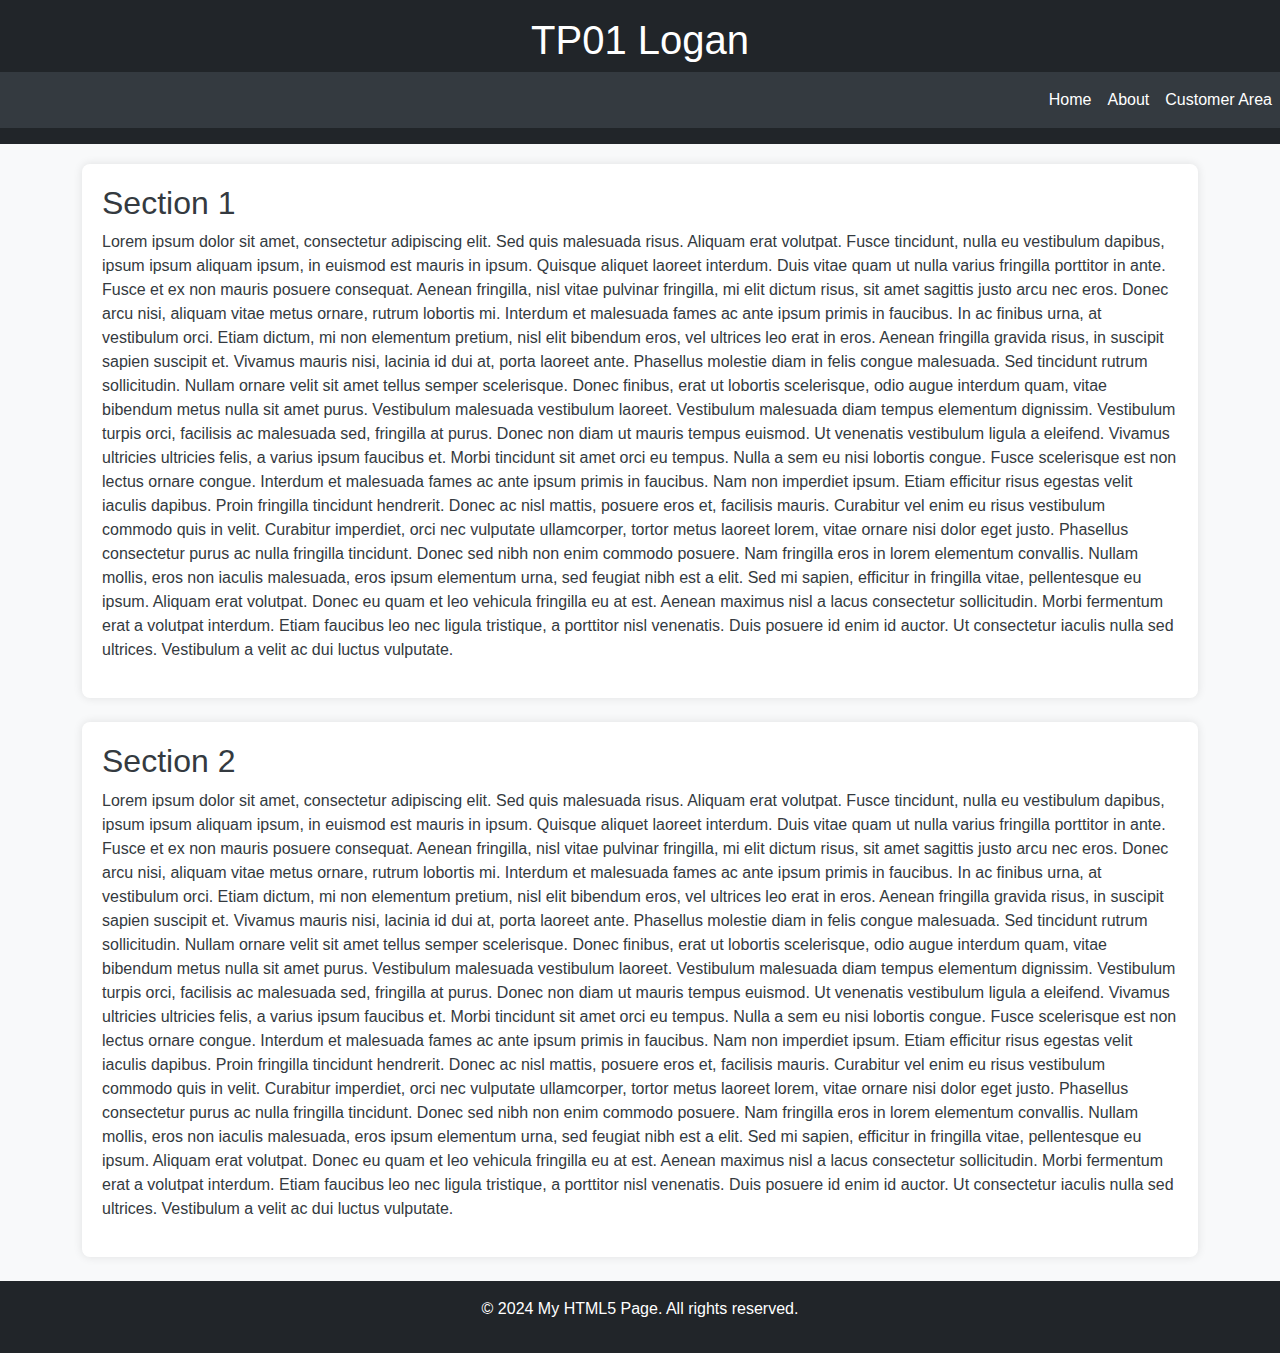
<file: index.html>
<!DOCTYPE html>
<html lang="en">
<head>
  <meta charset="UTF-8">
  <meta name="viewport" content="width=device-width, initial-scale=1.0">
  <title>Main TP01 Page</title>
  <link rel="stylesheet" href="https://cdn.jsdelivr.net/npm/bootstrap@5.3.0/dist/css/bootstrap.min.css">
  <link rel="stylesheet" href="styles.css">
</head>
<body>

  <header class="bg-dark text-white text-center py-3">
    <h1>TP01 Logan</h1>
    <nav class="navbar navbar-expand-lg navbar-dark justify-content-end"">
      <ul class="navbar-nav">
        <li class="nav-item"><a href="index.html" class="nav-link text-white">Home</a></li>
        <li class="nav-item"><a href="about.html" class="nav-link text-white">About</a></li>
        <li class="nav-item"><a href="form.html" class="nav-link text-white">Customer Area</a></li>
      </ul>
    </nav>
  </header>

  <main class="container">
    <section id="section1" class="mb-4">
      <h2>Section 1</h2>
      <p>

        Lorem ipsum dolor sit amet, consectetur adipiscing elit. Sed quis malesuada risus. Aliquam erat volutpat. Fusce tincidunt, nulla eu vestibulum dapibus, ipsum ipsum aliquam ipsum, in euismod est mauris in ipsum. Quisque aliquet laoreet interdum. Duis vitae quam ut nulla varius fringilla porttitor in ante. Fusce et ex non mauris posuere consequat. Aenean fringilla, nisl vitae pulvinar fringilla, mi elit dictum risus, sit amet sagittis justo arcu nec eros. Donec arcu nisi, aliquam vitae metus ornare, rutrum lobortis mi. Interdum et malesuada fames ac ante ipsum primis in faucibus. In ac finibus urna, at vestibulum orci. Etiam dictum, mi non elementum pretium, nisl elit bibendum eros, vel ultrices leo erat in eros.

        Aenean fringilla gravida risus, in suscipit sapien suscipit et. Vivamus mauris nisi, lacinia id dui at, porta laoreet ante. Phasellus molestie diam in felis congue malesuada. Sed tincidunt rutrum sollicitudin. Nullam ornare velit sit amet tellus semper scelerisque. Donec finibus, erat ut lobortis scelerisque, odio augue interdum quam, vitae bibendum metus nulla sit amet purus. Vestibulum malesuada vestibulum laoreet.

        Vestibulum malesuada diam tempus elementum dignissim. Vestibulum turpis orci, facilisis ac malesuada sed, fringilla at purus. Donec non diam ut mauris tempus euismod. Ut venenatis vestibulum ligula a eleifend. Vivamus ultricies ultricies felis, a varius ipsum faucibus et. Morbi tincidunt sit amet orci eu tempus. Nulla a sem eu nisi lobortis congue. Fusce scelerisque est non lectus ornare congue. Interdum et malesuada fames ac ante ipsum primis in faucibus. Nam non imperdiet ipsum. Etiam efficitur risus egestas velit iaculis dapibus.

        Proin fringilla tincidunt hendrerit. Donec ac nisl mattis, posuere eros et, facilisis mauris. Curabitur vel enim eu risus vestibulum commodo quis in velit. Curabitur imperdiet, orci nec vulputate ullamcorper, tortor metus laoreet lorem, vitae ornare nisi dolor eget justo. Phasellus consectetur purus ac nulla fringilla tincidunt. Donec sed nibh non enim commodo posuere. Nam fringilla eros in lorem elementum convallis.

        Nullam mollis, eros non iaculis malesuada, eros ipsum elementum urna, sed feugiat nibh est a elit. Sed mi sapien, efficitur in fringilla vitae, pellentesque eu ipsum. Aliquam erat volutpat. Donec eu quam et leo vehicula fringilla eu at est. Aenean maximus nisl a lacus consectetur sollicitudin. Morbi fermentum erat a volutpat interdum. Etiam faucibus leo nec ligula tristique, a porttitor nisl venenatis. Duis posuere id enim id auctor. Ut consectetur iaculis nulla sed ultrices. Vestibulum a velit ac dui luctus vulputate. </p>
    </section>

    <section id="section2" class="mb-4">
      <h2>Section 2</h2>
      <p>

        Lorem ipsum dolor sit amet, consectetur adipiscing elit. Sed quis malesuada risus. Aliquam erat volutpat. Fusce tincidunt, nulla eu vestibulum dapibus, ipsum ipsum aliquam ipsum, in euismod est mauris in ipsum. Quisque aliquet laoreet interdum. Duis vitae quam ut nulla varius fringilla porttitor in ante. Fusce et ex non mauris posuere consequat. Aenean fringilla, nisl vitae pulvinar fringilla, mi elit dictum risus, sit amet sagittis justo arcu nec eros. Donec arcu nisi, aliquam vitae metus ornare, rutrum lobortis mi. Interdum et malesuada fames ac ante ipsum primis in faucibus. In ac finibus urna, at vestibulum orci. Etiam dictum, mi non elementum pretium, nisl elit bibendum eros, vel ultrices leo erat in eros.

        Aenean fringilla gravida risus, in suscipit sapien suscipit et. Vivamus mauris nisi, lacinia id dui at, porta laoreet ante. Phasellus molestie diam in felis congue malesuada. Sed tincidunt rutrum sollicitudin. Nullam ornare velit sit amet tellus semper scelerisque. Donec finibus, erat ut lobortis scelerisque, odio augue interdum quam, vitae bibendum metus nulla sit amet purus. Vestibulum malesuada vestibulum laoreet.

        Vestibulum malesuada diam tempus elementum dignissim. Vestibulum turpis orci, facilisis ac malesuada sed, fringilla at purus. Donec non diam ut mauris tempus euismod. Ut venenatis vestibulum ligula a eleifend. Vivamus ultricies ultricies felis, a varius ipsum faucibus et. Morbi tincidunt sit amet orci eu tempus. Nulla a sem eu nisi lobortis congue. Fusce scelerisque est non lectus ornare congue. Interdum et malesuada fames ac ante ipsum primis in faucibus. Nam non imperdiet ipsum. Etiam efficitur risus egestas velit iaculis dapibus.

        Proin fringilla tincidunt hendrerit. Donec ac nisl mattis, posuere eros et, facilisis mauris. Curabitur vel enim eu risus vestibulum commodo quis in velit. Curabitur imperdiet, orci nec vulputate ullamcorper, tortor metus laoreet lorem, vitae ornare nisi dolor eget justo. Phasellus consectetur purus ac nulla fringilla tincidunt. Donec sed nibh non enim commodo posuere. Nam fringilla eros in lorem elementum convallis.

        Nullam mollis, eros non iaculis malesuada, eros ipsum elementum urna, sed feugiat nibh est a elit. Sed mi sapien, efficitur in fringilla vitae, pellentesque eu ipsum. Aliquam erat volutpat. Donec eu quam et leo vehicula fringilla eu at est. Aenean maximus nisl a lacus consectetur sollicitudin. Morbi fermentum erat a volutpat interdum. Etiam faucibus leo nec ligula tristique, a porttitor nisl venenatis. Duis posuere id enim id auctor. Ut consectetur iaculis nulla sed ultrices. Vestibulum a velit ac dui luctus vulputate. </p>
    </section>
  </main>

  <footer class="bg-dark text-white text-center py-3">
    <p>&copy; 2024 My HTML5 Page. All rights reserved.</p>
  </footer>

</body>
</html>
</file>
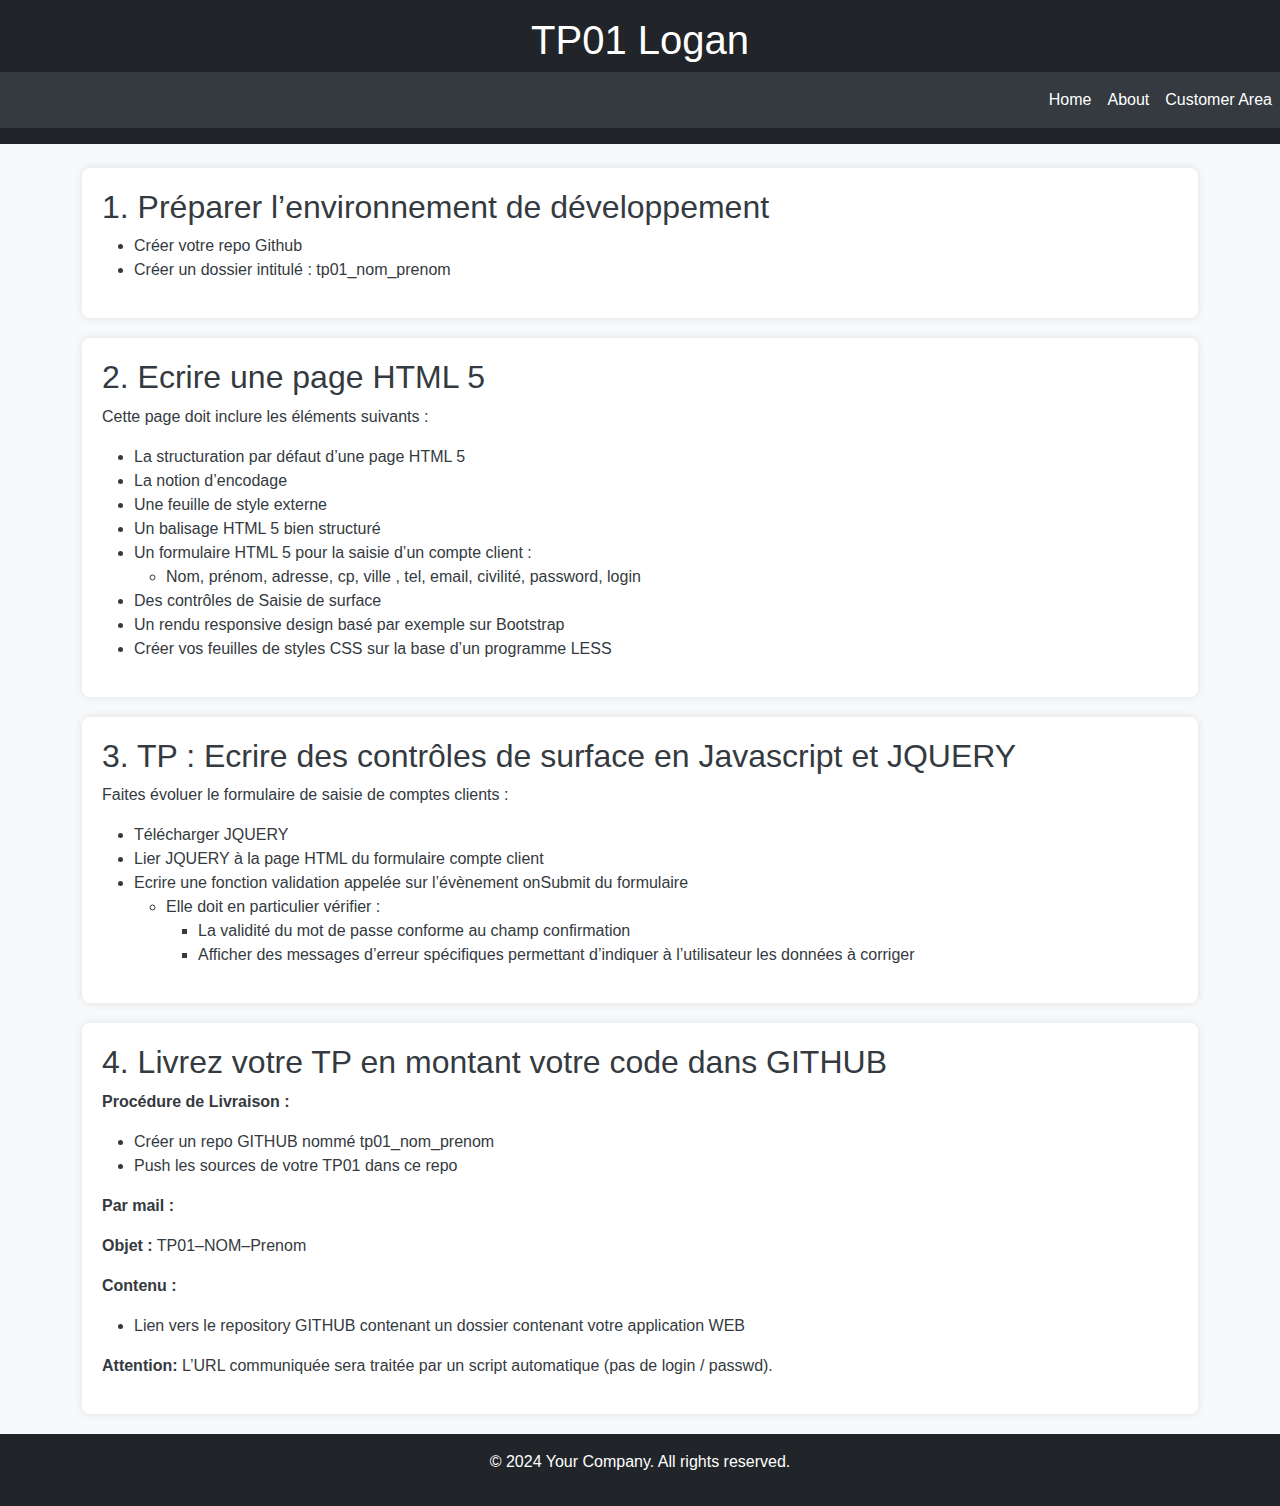
<file: about.html>
<!DOCTYPE html>
<html lang="en">
<head>
  <meta charset="UTF-8">
  <meta name="viewport" content="width=device-width, initial-scale=1.0">
  <title>About TP01</title>
  <link rel="stylesheet" href="https://cdn.jsdelivr.net/npm/bootstrap@5.3.0/dist/css/bootstrap.min.css">
  <link rel="stylesheet" href="styles.css">
</head>
<body>

  <header class="bg-dark text-white text-center py-3">
    <h1>TP01 Logan</h1>
    <nav class="navbar navbar-expand-lg navbar-dark justify-content-end"">
      <ul class="navbar-nav">
        <li class="nav-item"><a href="index.html" class="nav-link text-white">Home</a></li>
        <li class="nav-item"><a href="about.html" class="nav-link text-white">About</a></li>
        <li class="nav-item"><a href="form.html" class="nav-link text-white">Customer Area</a></li>
      </ul>
    </nav>
  </header>

  <main class="container mt-4">
    <section>
      <h2>1. Préparer l’environnement de développement</h2>
      <ul>
        <li>Créer votre repo Github</li>
        <li>Créer un dossier intitulé : tp01_nom_prenom</li>
      </ul>
    </section>

    <section>
      <h2>2. Ecrire une page HTML 5</h2>
      <p>Cette page doit inclure les éléments suivants :</p>
      <ul>
        <li>La structuration par défaut d’une page HTML 5</li>
        <li>La notion d’encodage</li>
        <li>Une feuille de style externe</li>
        <li>Un balisage HTML 5 bien structuré</li>
        <li>Un formulaire HTML 5 pour la saisie d’un compte client :</li>
        <ul>
          <li>Nom, prénom, adresse, cp, ville , tel, email, civilité, password, login</li>
        </ul>
        <li>Des contrôles de Saisie de surface</li>
        <li>Un rendu responsive design basé par exemple sur Bootstrap</li>
        <li>Créer vos feuilles de styles CSS sur la base d’un programme LESS</li>
      </ul>
    </section>

    <section>
      <h2>3. TP : Ecrire des contrôles de surface en Javascript et JQUERY</h2>
      <p>Faites évoluer le formulaire de saisie de comptes clients :</p>
      <ul>
        <li>Télécharger JQUERY</li>
        <li>Lier JQUERY à la page HTML du formulaire compte client</li>
        <li>Ecrire une fonction validation appelée sur l’évènement onSubmit du formulaire</li>
        <ul>
          <li>Elle doit en particulier vérifier :</li>
          <ul>
            <li>La validité du mot de passe conforme au champ confirmation</li>
            <li>Afficher des messages d’erreur spécifiques permettant d’indiquer à l’utilisateur les données à corriger</li>
          </ul>
        </ul>
      </ul>
    </section>

    <section>
      <h2>4. Livrez votre TP en montant votre code dans GITHUB</h2>
      <p><strong>Procédure de Livraison :</strong></p>
      <ul>
        <li>Créer un repo GITHUB nommé tp01_nom_prenom</li>
        <li>Push les sources de votre TP01 dans ce repo</li>
      </ul>

      <p><strong>Par mail :</strong></p>
      <p><strong>Objet :</strong> TP01–NOM–Prenom</p>
      <p><strong>Contenu :</strong></p>
      <ul>
        <li>Lien vers le repository GITHUB contenant un dossier contenant votre application WEB</li>
      </ul>

      <p><strong>Attention:</strong> L’URL communiquée sera traitée par un script automatique (pas de login / passwd).</p>
    </section>

  </main>

  <footer class="bg-dark text-white text-center py-3">
    <p>&copy; 2024 Your Company. All rights reserved.</p>
  </footer>

</body>
</html>
</file>
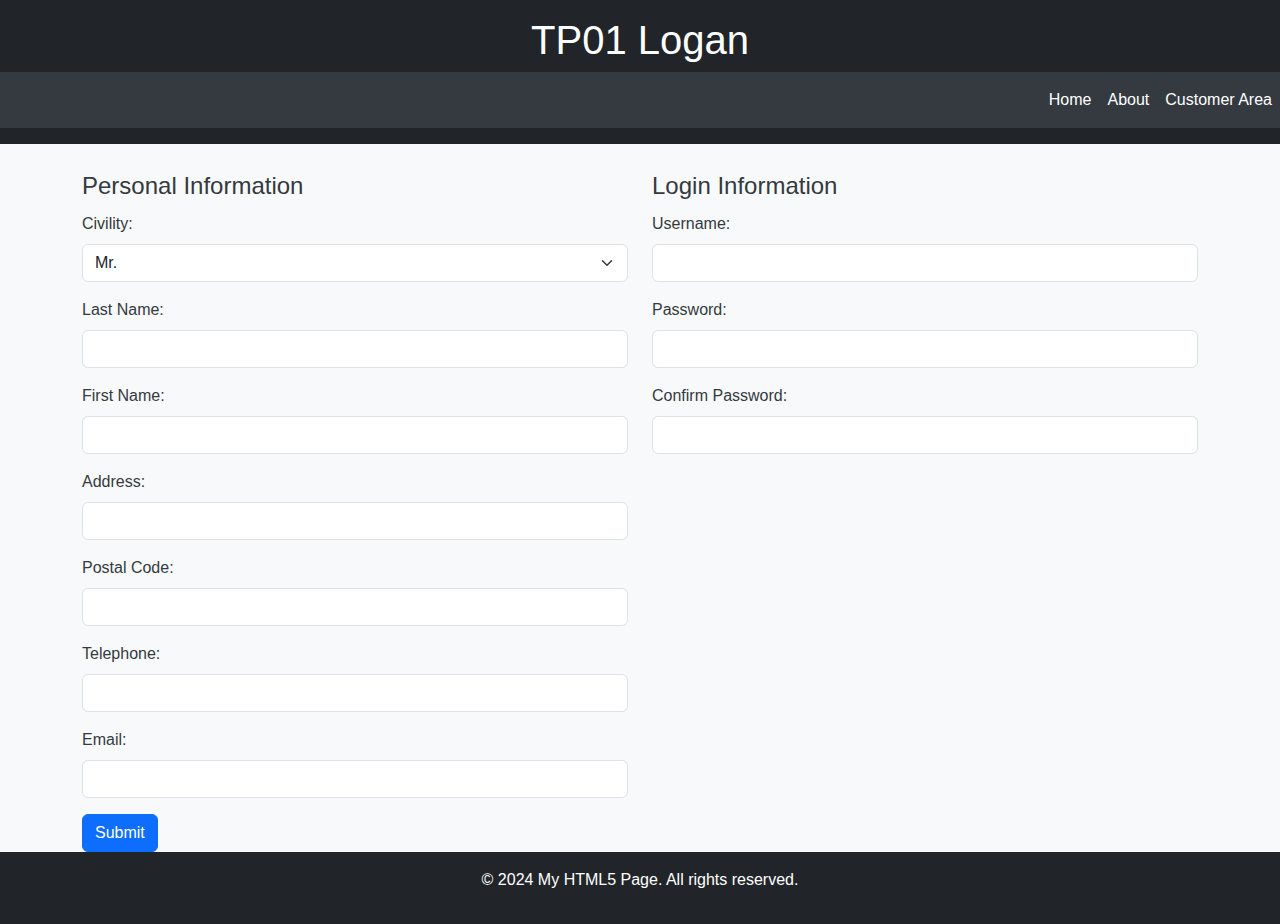
<file: form.html>
<!DOCTYPE html>
<html lang="en">
<head>
  <meta charset="UTF-8">
  <meta name="viewport" content="width=device-width, initial-scale=1.0">
  <title>Client Account Form</title>
  <link rel="stylesheet" href="https://cdn.jsdelivr.net/npm/bootstrap@5.3.0/dist/css/bootstrap.min.css">
  <link rel="stylesheet" href="styles.css">
  <script src="https://code.jquery.com/jquery-3.6.0.min.js"></script>
</head>
<body>

  <header class="bg-dark text-white text-center py-3">
    <h1>TP01 Logan</h1>
    <nav class="navbar navbar-expand-lg navbar-dark justify-content-end"">
      <ul class="navbar-nav">
        <li class="nav-item"><a href="index.html" class="nav-link text-white">Home</a></li>
        <li class="nav-item"><a href="about.html" class="nav-link text-white">About</a></li>
        <li class="nav-item"><a href="form.html" class="nav-link text-white">Customer Area</a></li>
      </ul>
    </nav>
  </header>

  <div class="container mt-4">
    <form onsubmit="submitForm(event)">
      <div class="row">
        <div class="col-md-6">
          <fieldset>
            <legend>Personal Information</legend>

            <div class="mb-3">
              <label for="civility" class="form-label">Civility:</label>
              <select id="civility" name="civility" class="form-select" required>
                <option value="mr">Mr.</option>
                <option value="mrs">Mrs.</option>
                <option value="other">Other</option>
              </select>
            </div>

            <div class="mb-3">
              <label for="lastName" class="form-label">Last Name:</label>
              <input type="text" id="lastName" name="lastName" class="form-control" required>
            </div>

            <div class="mb-3">
              <label for="firstName" class="form-label">First Name:</label>
              <input type="text" id="firstName" name="firstName" class="form-control" required>
            </div>

            <div class="mb-3">
              <label for="address" class="form-label">Address:</label>
              <input type="text" id="address" name="address" class="form-control" required>
            </div>

            <div class="mb-3">
              <label for="postalCode" class="form-label">Postal Code:</label>
              <input type="text" id="postalCode" name="postalCode" class="form-control" required pattern="\d{5}" title="Enter a valid 5-digit postal code">
            </div>

            <div class="mb-3">
              <label for="telephone" class="form-label">Telephone:</label>
              <input type="tel" id="telephone" name="telephone" class="form-control" required pattern="\d{10}" title="Enter a valid 10-digit telephone number">
            </div>

            <div class="mb-3">
              <label for="email" class="form-label">Email:</label>
              <input type="email" id="email" name="email" class="form-control" required>
            </div>

          </fieldset>
        </div>

        <div class="col-md-6">
          <fieldset>
            <legend>Login Information</legend>

            <div class="mb-3">
              <label for="username" class="form-label">Username:</label>
              <input type="text" id="username" name="username" class="form-control" required>
            </div>

            <div class="mb-3">
              <label for="password" class="form-label">Password:</label>
              <input type="password" id="password" name="password" class="form-control" required>
            </div>

            <div class="mb-3">
              <label for="confirmPassword" class="form-label">Confirm Password:</label>
              <input type="password" id="confirmPassword" name="confirmPassword" class="form-control" required>
            </div>

          </fieldset>
        </div>
      </div>

      <button type="submit" class="btn btn-primary">Submit</button>
    </form>
  </div>

  <footer class="bg-dark text-white text-center py-3">
    <p>&copy; 2024 My HTML5 Page. All rights reserved.</p>
  </footer>

  <script src="script.js"></script>

</body>
</html>
</file>
<file: styles.css>
body {
  font-family: 'Arial', sans-serif;
  background-color: #f8f9fa;
  color: #343a40;
}

header {
  background-color: #343a40;
  color: #fff;
  padding: 15px 0;
}

.navbar {
  background-color: #343a40;
}

.navbar-nav .nav-link {
  color: #fff;
}

main {
  margin-top: 20px;
}

section {
  background-color: #fff;
  padding: 20px;
  border-radius: 8px;
  box-shadow: 0 0 10px rgba(0, 0, 0, 0.1);
  margin-bottom: 20px;
}

aside {
  background-color: #f8f9fa;
  padding: 20px;
  border-radius: 8px;
  box-shadow: 0 0 10px rgba(0, 0, 0, 0.1);
}

footer {
  background-color: #343a40;
  color: #fff;
  padding: 15px 0;
}
</file>
